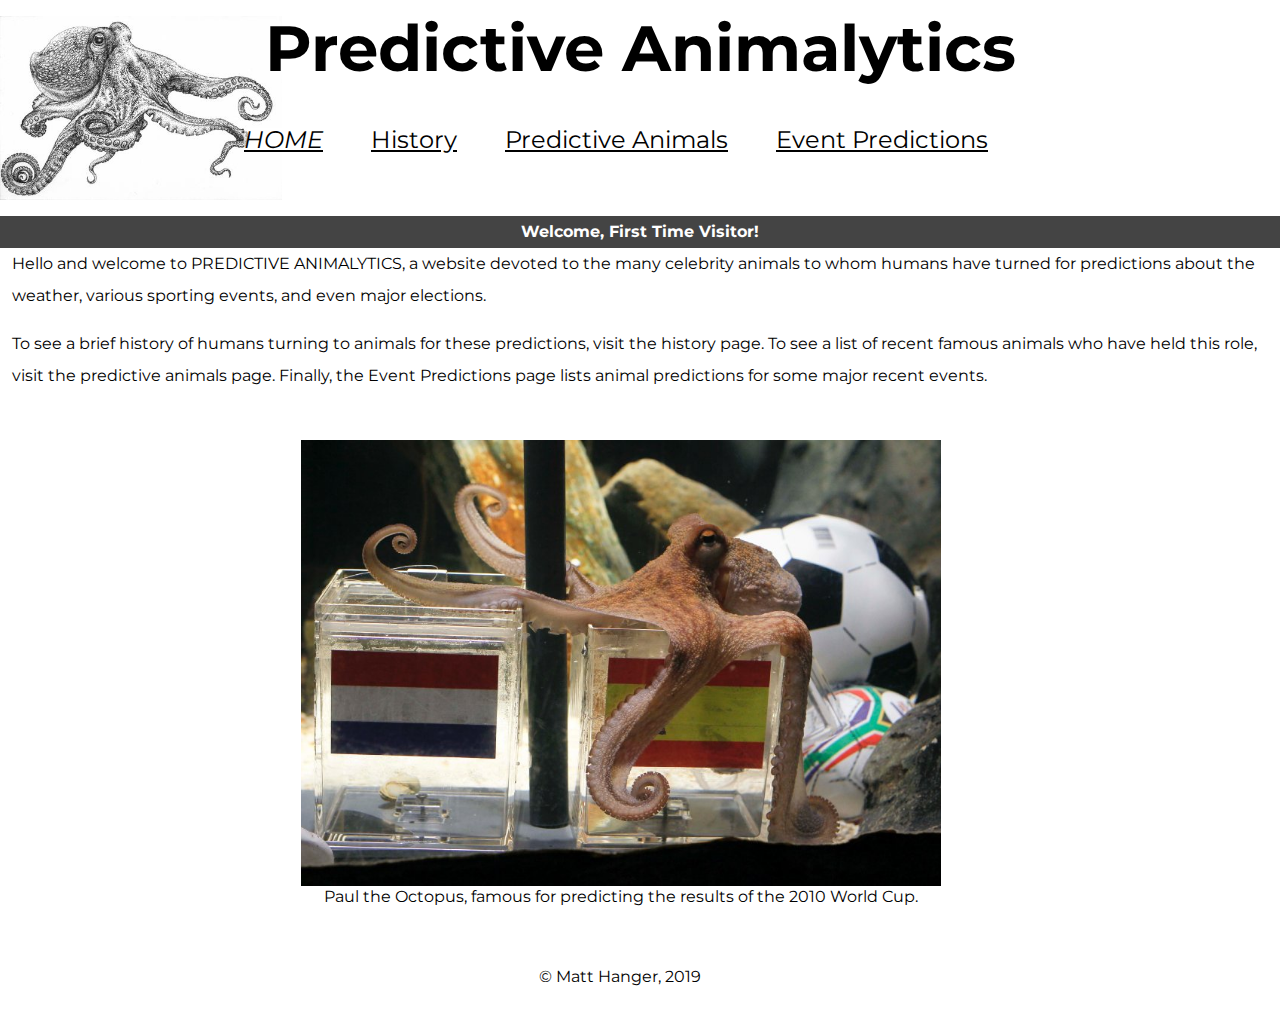
<file: index.html>
<!DOCTYPE html>
<html lang="en">
  <head>
      <meta charset="UTF-8">
      <meta name="viewport" content="width=device-width, initial-scale=1.0">
      <link rel="shortcut icon" href="images/icons8-octopus-64.png" type="image/x-icon" />
      <!-- favicon for site: icons8-octopus-64.png, sourced from https://icons8.com/icon/set/octopus/windows -->
      <link rel="stylesheet" type="text/css" href="css/html5reset.css">
      <link rel='stylesheet' href='https://fonts.googleapis.com/css?family=Montserrat'>
      <link rel="stylesheet" href="https://use.fontawesome.com/releases/v5.7.2/css/all.css" integrity="sha384-fnmOCqbTlWIlj8LyTjo7mOUStjsKC4pOpQbqyi7RrhN7udi9RwhKkMHpvLbHG9Sr" crossorigin="anonymous">
      <link rel="stylesheet" type="text/css" href="css/style.css">
      <script type="text/javascript" src='js/main.js'></script>
      <!-- For Broadcast Bar on this Index Page -->
      <script type="text/javascript" src='js/broadcast.js'></script>
      <!-- title need to change for each page -->
      <title >Predictive Animalytics</title>

      <!-- Global site tag (gtag.js) - Google Analytics -->
      <script async src="https://www.googletagmanager.com/gtag/js?id=UA-138292643-1"></script>
      <script>
        window.dataLayer = window.dataLayer || [];
        function gtag(){dataLayer.push(arguments);}
        gtag('js', new Date());

        gtag('config', 'UA-138292643-1');
      </script>
  </head>
  <body>
    <a class="skip-main" href="#maincontent">Skip to main content.</a>
    <header>
      <h1>Predictive Animalytics</h1>
      <img src="images/background_octopus_test.jpg" class = "logo" alt="Octopus Logo">
      <nav>
        <ul>
          <li><a class="current" href=index.html><i class="fas fa-futbol"></i>Home</a></li>
          <li><a href=history.html>History</a></li>
          <li><a href=animals.html>Predictive Animals</a></li>
          <li><a href=events.html>Event Predictions</a></li>
          <li><a href="#" id="icon" aria-label="">
            <i class="fa fa-bars"></i>
          </a></li>
        </ul>
      </nav>
    </header>
    <div class="broadcastbar">
      <div class="broadcastcontent">
        Welcome, First Time Visitor!
      </div>
      <div class="hide-broadcast">
        <a href="#" class="hide-broadcast-target" tabindex="0" aria-label="">
          <i class="fas fa-times"></i>
        </a>
      </div>
    </div>
    <main class="longtext" id="maincontent">
      <p>Hello and welcome to PREDICTIVE ANIMALYTICS, a website devoted to the many celebrity animals to whom humans have turned for predictions about the weather, various sporting events, and even major elections.</p>

      <p>To see a brief history of humans turning to animals for these predictions, visit the history page. To see a list of recent famous animals who have held this role, visit the predictive animals page. Finally, the Event Predictions page lists animal predictions for some major recent events.</p>

      <figure>
        <img src="images/paul-1.jpg" alt="An octopus in front of some soccer balls and on top of an image of the spanish flag.">
        <!-- paul-1.jpg - originally from http://www.spiegel.de/fotostrecke/photo-gallery-remembering-paul-the-octopus-fotostrecke-60919-11.html -->
        <figcaption>Paul the Octopus, famous for predicting the results of the 2010 World Cup.</figcaption>
      </figure>
    </main>
    <footer>
      &copy; Matt Hanger, 2019
    </footer>
  </body>
</html>
</file>
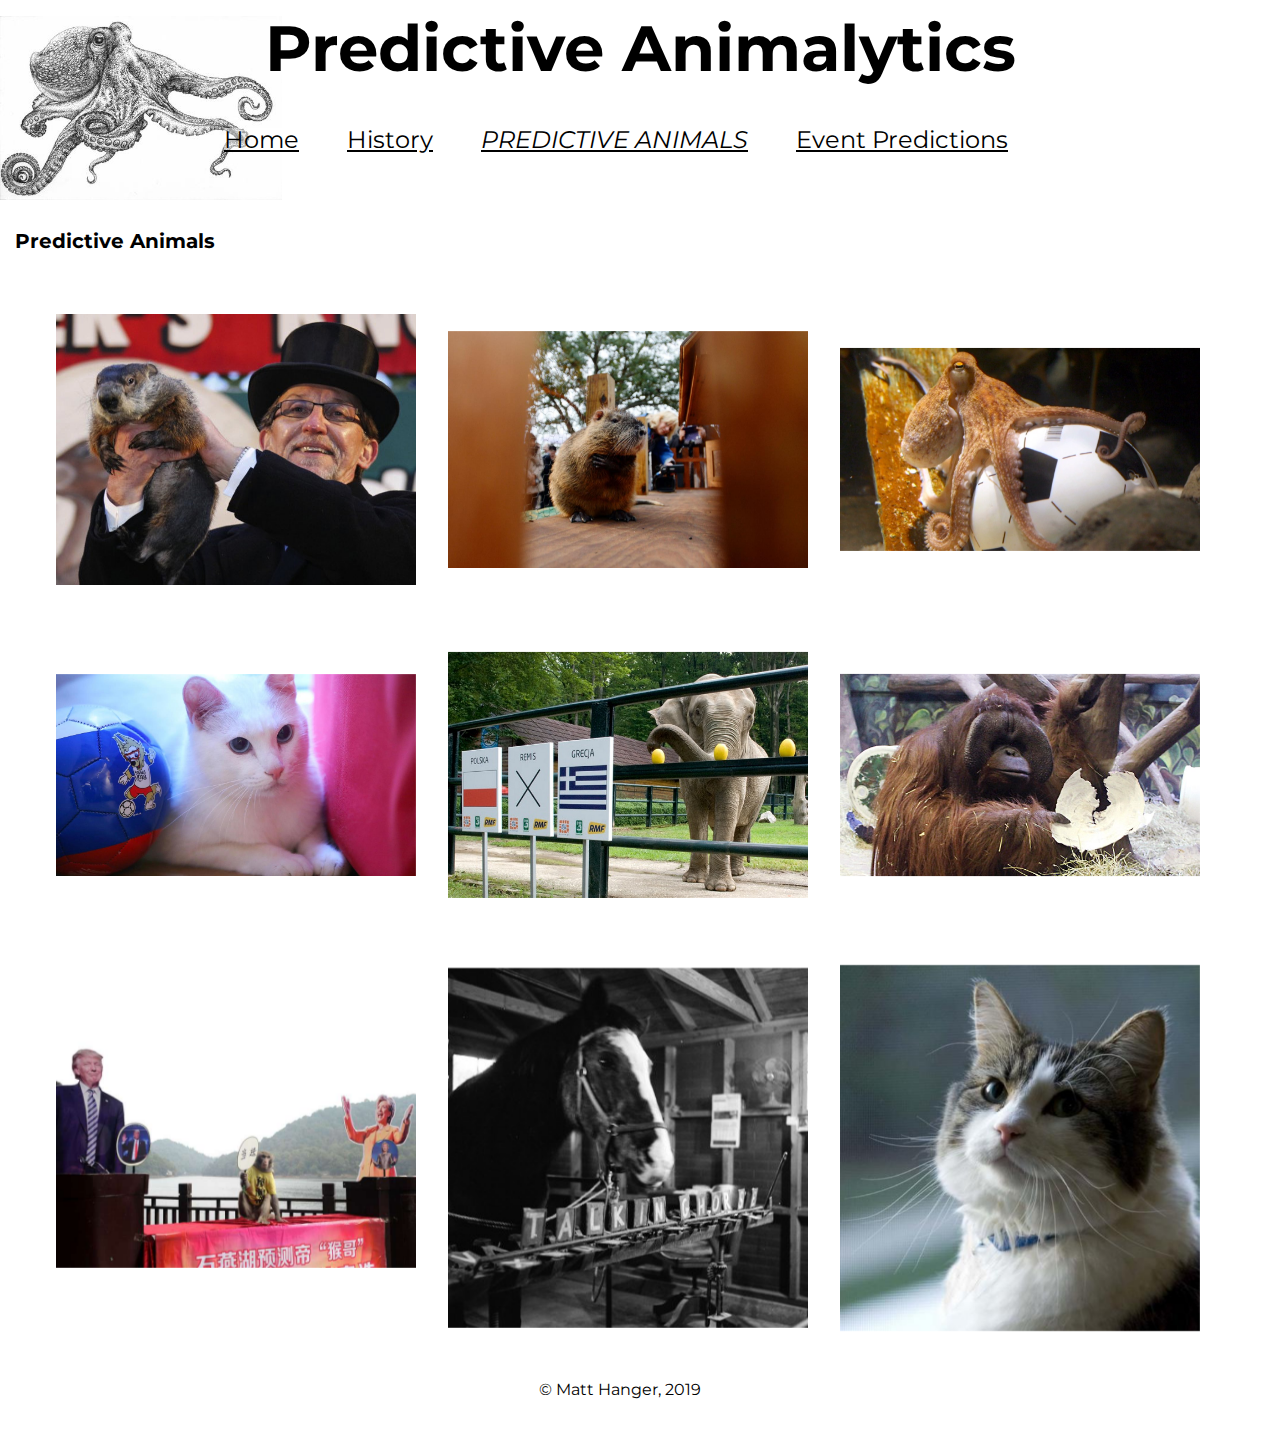
<file: animals.html>
<!DOCTYPE html>
<html lang="en">
  <head>
      <meta charset="UTF-8">
      <meta name="viewport" content="width=device-width, initial-scale=1.0">
      <link rel="shortcut icon" href="images/icons8-octopus-64.png" type="image/x-icon" />
      <!-- favicon for site: icons8-octopus-64.png, sourced from https://icons8.com/icon/set/octopus/windows -->
      <link rel="stylesheet" type="text/css" href="css/html5reset.css">
      <link rel='stylesheet' href='https://fonts.googleapis.com/css?family=Montserrat'>
      <link rel="stylesheet" href="https://use.fontawesome.com/releases/v5.7.2/css/all.css" integrity="sha384-fnmOCqbTlWIlj8LyTjo7mOUStjsKC4pOpQbqyi7RrhN7udi9RwhKkMHpvLbHG9Sr" crossorigin="anonymous">
      <link rel="stylesheet" type="text/css" href="css/style.css">
      <script type="text/javascript" src='js/main.js'></script>
      <!-- title need to change for each page -->
      <title >Predictive Animals</title>

      <!-- Global site tag (gtag.js) - Google Analytics -->
      <script async src="https://www.googletagmanager.com/gtag/js?id=UA-138292643-1"></script>
      <script>
        window.dataLayer = window.dataLayer || [];
        function gtag(){dataLayer.push(arguments);}
        gtag('js', new Date());

        gtag('config', 'UA-138292643-1');
      </script>
  </head>
  <body>
    <a class="skip-main" href="#maincontent">Skip to main content.</a>
    <header>
      <h1>Predictive Animalytics</h1>
      <img src="images/background_octopus_test.jpg" class = "logo" alt="Octopus Logo">
      <nav>
        <ul>
          <li><a href=index.html>Home</a></li>
          <li><a href=history.html>History</a></li>
          <li><a class="current" href=animals.html><i class="fas fa-futbol"></i>Predictive Animals</a></li>
          <li><a href=events.html>Event Predictions</a></li>
          <li><a href="#" id="icon" aria-label="">
            <i class="fa fa-bars"></i>
          </a></li>
        </ul>
      </nav>
    </header>
    <main id="maincontent">
      <h2>Predictive Animals</h2>
      <section class="gallery">
      <section class="card-container"  tabindex="0">
        <div class="card-flip">
          <div class="flip-card-front">
            <img src="images/phil-gallery.jpg" alt="Man in a tophat holding Punxsutawney Phil">
            <!-- phil-gallery.jpg sourced from http://www.groundhog.org/history-past-predictions -->
          </div>
          <div class="flip-card-back">
            <ul>
              <li><h2>Punxsutawney Phil</h2></li>
              <li>1887 - Present</li>
              <li>Country: United States</li>
              <li>Prediction: Length of Winter</li>
            </ul>
          </div>
        </div>
      </section>

      <section class="card-container" tabindex="0">
        <div class="card-flip">
          <div class="flip-card-front">
            <img src="images/pierre-gallery.jpg" alt="Photo of predictive bayou rodent Pierre C. Shadeaux">
            <!-- pierre-gallery.jpg sourced from https://www.theadvocate.com/acadiana/multimedia/photos/collection_0759609e-082c-11e8-88a4-37a4c74a87b8.html#10 -->
          </div>
          <div class="flip-card-back">
            <ul>
              <li><h2>Pierre C. Shadeaux</h2></li>
              <li>Country: United States</li>
              <li>Predition: Length of Winter</li>
            </ul>
        </div>
        </div>
      </section>

      <section class="card-container" tabindex="0">
        <div class="card-flip">
          <div class="flip-card-front">
              <img src="images/paul-gallery.jpg" alt="Paul the Octopus on a soccer ball.">
              <!-- paul-gallery.jpg sourced from http://edition.cnn.com/2010/SPORT/football/10/26/football.paul.octopus.dies/index.html -->
            </div>
            <div class="flip-card-back">
              <ul>
                <li><h2>Paul the Octopus</h2></li>
                <li>2008-2010</li>
                <li>Country: Germany</li>
                <li>Prediction: World Cup</li>
              </ul>
            </div>
            </div>
            </section>

      <section class="card-container" tabindex="0">
        <div class="card-flip">
          <div class="flip-card-front">
            <img src="images/achilles-gallery.jpg" alt="Achilles the cat next to a Russia 2018 soccer ball.">
            <!-- achilles-gallery.jpg sourced from https://www.thenational.ae/sport/football/achilles-the-cat-ready-to-make-his-world-cup-2018-predictions-as-he-looks-to-be-the-new-paul-the-octopus-1.735979 -->
          </div>
          <div class="flip-card-back">
            <ul>
              <li><h2>Achilles the Cat</h2></li>
              <li>Country: Russia</li>
              <li>Prediction: World Cup</li>
            </ul>
          </div>
          </div>
          </section>

      <section class="card-container" tabindex="0">
        <div class="card-flip">
          <div class="flip-card-front">
            <img src="images/citta-gallery.jpg" alt="Citta the Elephant behind signs for two competing World Cup teams.">
            <!-- citta-gallery.jpg sourced from http://www.thenews.pl/1/5/Artykul/368054,Football-Citta-the-elephant-to-predict-Polands-World-Cup-performance -->
          </div>
          <div class="flip-card-back">
            <ul>
              <li><h2>Citta the Elephant</h2></li>
              <li>Country: Poland</li>
              <li>Prediction: World Cup</li>
            </ul>
          </div>
          </div>
          </section>

      <section class="card-container" tabindex="0">
        <div class="card-flip">
          <div class="flip-card-front">
            <img src="images/eli-gallery.jpg" alt="Eli the Orangutan in his habitat.">
            <!-- eli-gallery.jpg sourced from http://www.espn.com/nfl/playoffs/2013/story/_/id/10379111/utah-ape-predicts-seattle-seahawks-win-super-bowl -->
          </div>
          <div class="flip-card-back">
            <ul>
              <li><h2>Eli the Orangutan</h2></li>
              <li>1990-2014</li>
              <li>Country: United States</li>
              <li>Prediction: Super Bowl</li>
            </ul>
          </div>
          </div>
          </section>

      <section class="card-container" tabindex="0">
        <div class="card-flip">
          <div class="flip-card-front">
            <img src="images/geda-gallery.jpg" alt="Geda the Monkey about to choose between 2016 Presidential Candidates.">
            <!-- geda-gallery.jpg sourced from https://www.straitstimes.com/asia/east-asia/the-king-of-prophets-geda-the-monkey-tips-donald-trump-for-us-presidency -->
          </div>
          <div class="flip-card-back">
            <ul>
              <li><h2>Geda the Monkey</h2></li>
              <li>Country: China</li>
              <li>Prediction: US Presidential Election</li>
            </ul>
          </div>
          </div>
      </section>

      <section class="card-container" tabindex="0">
        <div class="card-flip">
          <div class="flip-card-front">
            <img src="images/lady-wonder-gallery.jpg" alt="Lady Wonder the Horse behind a desk with letters displaying Talking Horse.">
            <!-- lady-wonder-gallery.jpg sourced from https://www.horseandman.com/people-and-places/lady-wonder-horse-magical-esp-powers/02/27/2014/ via mentalfloss -->
          </div>
          <div class="flip-card-back">
            <ul>
              <li><h2>Lady Wonder</h2></li>
              <li>1924-1957</li>
              <li>Country: United States</li>
              <li>Prediction: Boxing Matches, Crimes, Oil Deposits</li>
            </ul>
          </div>
          </div>
      </section>

      <section class="card-container" tabindex="0">
        <div class="card-flip">
          <div class="flip-card-front">
            <img src="images/oscar-gallery.jpg" alt="Oscar the Cat, looking upwards.">
            <!-- oscar-gallery.jpg sourced from http://steerehouse.org/oscar/o_images -->
          </div>
          <div class="flip-card-back">
            <ul>
              <li><h2>Oscar the Cat</h2></li>
              <li>Country: United States</li>
              <li>Prediction: Death</li>
            </ul>
          </div>
          </div>
      </section>

      </section>
    </main>
    <footer>
      &copy; Matt Hanger, 2019
    </footer>
  </body>
</html>
</file>
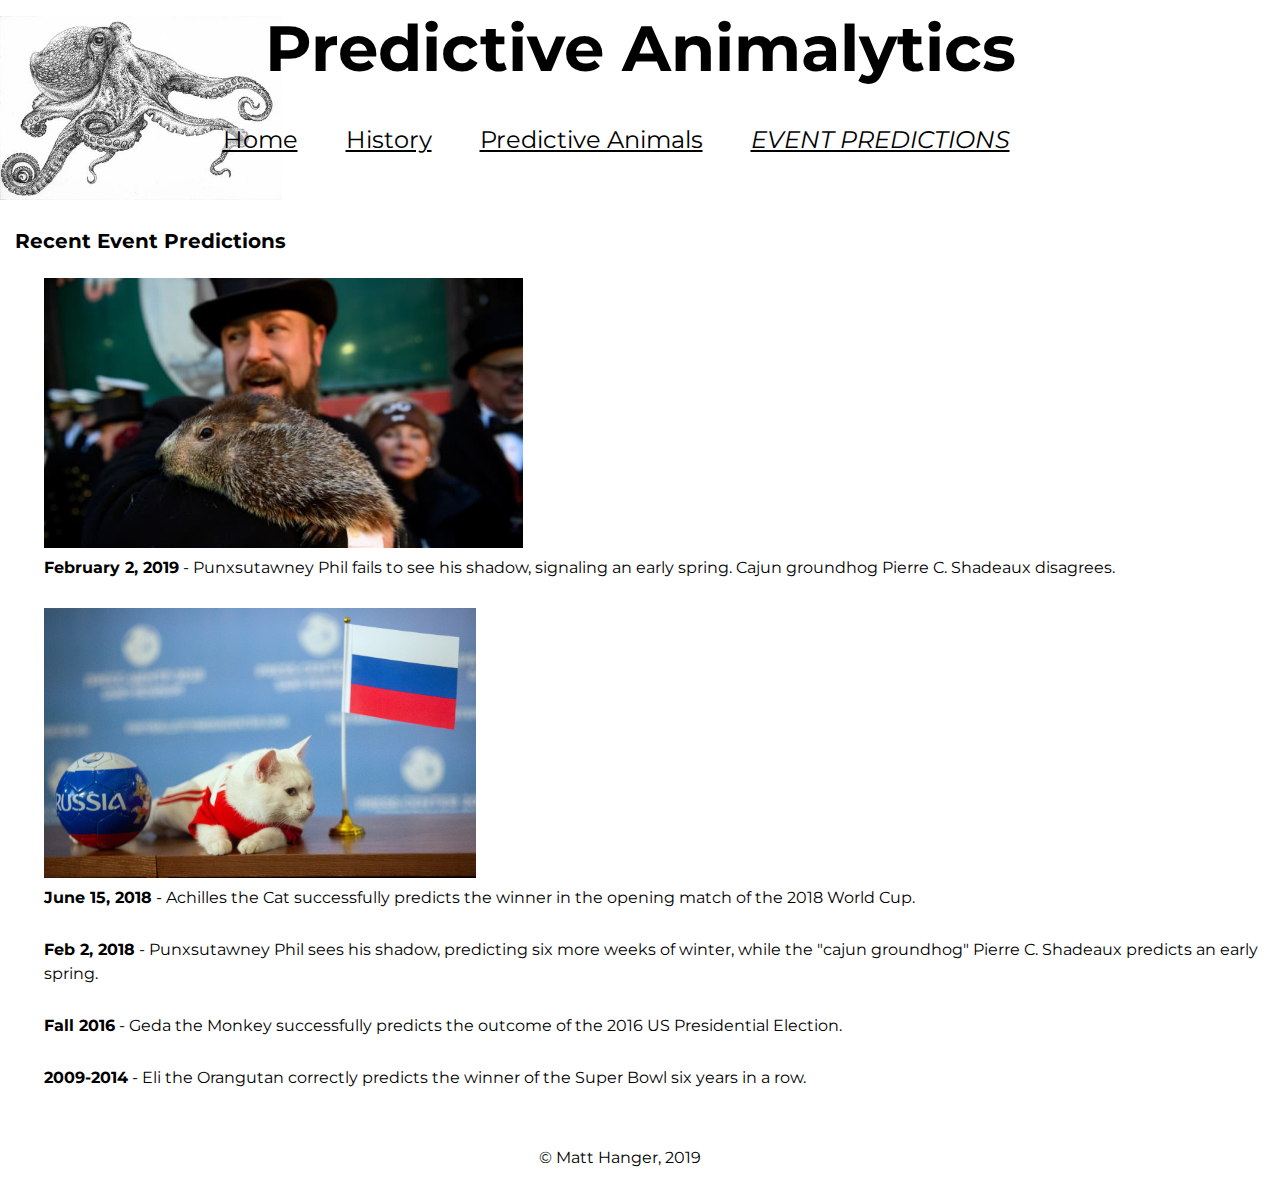
<file: events.html>
<!DOCTYPE html>
<html lang="en">
  <head>
      <meta charset="UTF-8">
      <meta name="viewport" content="width=device-width, initial-scale=1.0">
      <link rel="shortcut icon" href="images/icons8-octopus-64.png" type="image/x-icon" />
      <!-- favicon for site: icons8-octopus-64.png, sourced from https://icons8.com/icon/set/octopus/windows -->
      <link rel="stylesheet" type="text/css" href="css/html5reset.css">
      <link rel='stylesheet' href='https://fonts.googleapis.com/css?family=Montserrat'>
      <link rel="stylesheet" href="https://use.fontawesome.com/releases/v5.7.2/css/all.css" integrity="sha384-fnmOCqbTlWIlj8LyTjo7mOUStjsKC4pOpQbqyi7RrhN7udi9RwhKkMHpvLbHG9Sr" crossorigin="anonymous">
      <link rel="stylesheet" type="text/css" href="css/style.css">
      <link rel="stylesheet" type="text/css" href="css/lightbox.css">
      <script type="text/javascript" src='js/main.js'></script>
      <!-- title need to change for each page -->
      <title >Predictive Animalytics</title>

      <!-- Global site tag (gtag.js) - Google Analytics -->
      <script async src="https://www.googletagmanager.com/gtag/js?id=UA-138292643-1"></script>
      <script>
        window.dataLayer = window.dataLayer || [];
        function gtag(){dataLayer.push(arguments);}
        gtag('js', new Date());

        gtag('config', 'UA-138292643-1');
      </script>
  </head>
  <body>
    <a class="skip-main" href="#maincontent">Skip to main content.</a>
    <header>
      <h1>Predictive Animalytics</h1>
      <img src="images/background_octopus_test.jpg" class = "logo" alt="Octopus Logo">
      <nav>
        <ul>
          <li><a href=index.html>Home</a></li>
          <li><a href=history.html>History</a></li>
          <li><a href=animals.html>Predictive Animals</a></li>
          <li><a class="current" href=events.html><i class="fas fa-futbol"></i>Event Predictions</a></li>
          <li><a href="#"  id="icon" aria-label="">
            <i class="fa fa-bars"></i>
          </a></li>
        </ul>
      </nav>
    </header>
    <main id="maincontent">
      <h2>Recent Event Predictions</h2>
      <ul class="events">
      <li>
      <img src="images/phil-gday-2019.jpg" alt="Punxsutawney Phil with handler, 2019." onclick="openModal();currentSlide(1)" class="hover-shadow">
      <!-- phil-gday-2019.jpg - sourced from https://www.cnn.com/travel/article/groundhog-day-punxsutawney-phil-prediction/index.html -->
      <!-- source for Pierre C. Shadeaux news - https://www.iberianet.com/breaking_news/shadeaux-sees-his-shadow-on-cajun-groundhog-day/article_d3909860-2704-11e9-9150-bfc6bd1e9edc.html -->
      <p><strong>February 2, 2019</strong> - Punxsutawney Phil fails to see his shadow, signaling an early spring. Cajun groundhog Pierre C. Shadeaux disagrees.</p>
      </li>

      <li>
      <img src="images/achilles-predict.jpeg" alt="Achilles the Cat at a desk during a news conference." onclick="openModal();currentSlide(1)" class="hover-shadow">
      <!-- image - achilles-predict.jpeg - sourced from https://www.telegraph.co.uk/news/2018/06/14/russias-psychic-cat-achilles-predicts-winner-opening-world-cup/ -->
      <p><strong>June 15, 2018</strong> - Achilles the Cat successfully predicts the winner in the opening match of the 2018 World Cup.</p>
      </li>

      <li>
      <p><strong>Feb 2, 2018</strong> - Punxsutawney Phil sees his shadow, predicting six more weeks of winter, while the "cajun groundhog" Pierre C. Shadeaux predicts an early spring.</p>
      </li>

      <li>
      <p><strong>Fall 2016</strong> - Geda the Monkey successfully predicts the outcome of the 2016 US Presidential Election.</p>
      </li>

      <li>
      <p><strong>2009-2014</strong> - Eli the Orangutan correctly predicts the winner of the Super Bowl six years in a row.</p>
      </li>
    </ul>
    </main>
    <footer>
      &copy; Matt Hanger, 2019
    </footer>
    <div id="myModal" class="modal">
      <span class="close cursor" onclick="closeModal()">&times;</span>
        <div class="modal-content">

          <div class="mySlides">
            <div class="numbertext">1 / 2</div>
            <img src="images/phil-gday-2019.jpg" alt="slide1" style="width:100%">
          </div>

          <div class="mySlides">
            <div class="numbertext">2 / 2</div>
            <img src="images/achilles-predict.jpeg" alt="slide2" style="width:100%">
          </div>

          <!-- Next/previous controls -->
          <a class="prev" onclick="plusSlides(-1)">&#10094;</a>
          <a class="next" onclick="plusSlides(1)">&#10095;</a>

          <!-- Caption text -->
          <div class="caption-container">
            <p id="caption"></p>
          </div>

          <!-- Thumbnail image controls -->
          <!-- <div class="column">
            <img class="demo" src="images/phil-gday-2019.jpg" onclick="currentSlide(1)" alt="Nature">
          </div>

          <div class="column">
            <img class="demo" src="images/achilles-predict.jpeg" onclick="currentSlide(2)" alt="Snow">
          </div> -->

        </div>
      </div>
      <script src="js/lightbox.js">
      </script>
  </body>
</html>
</file>
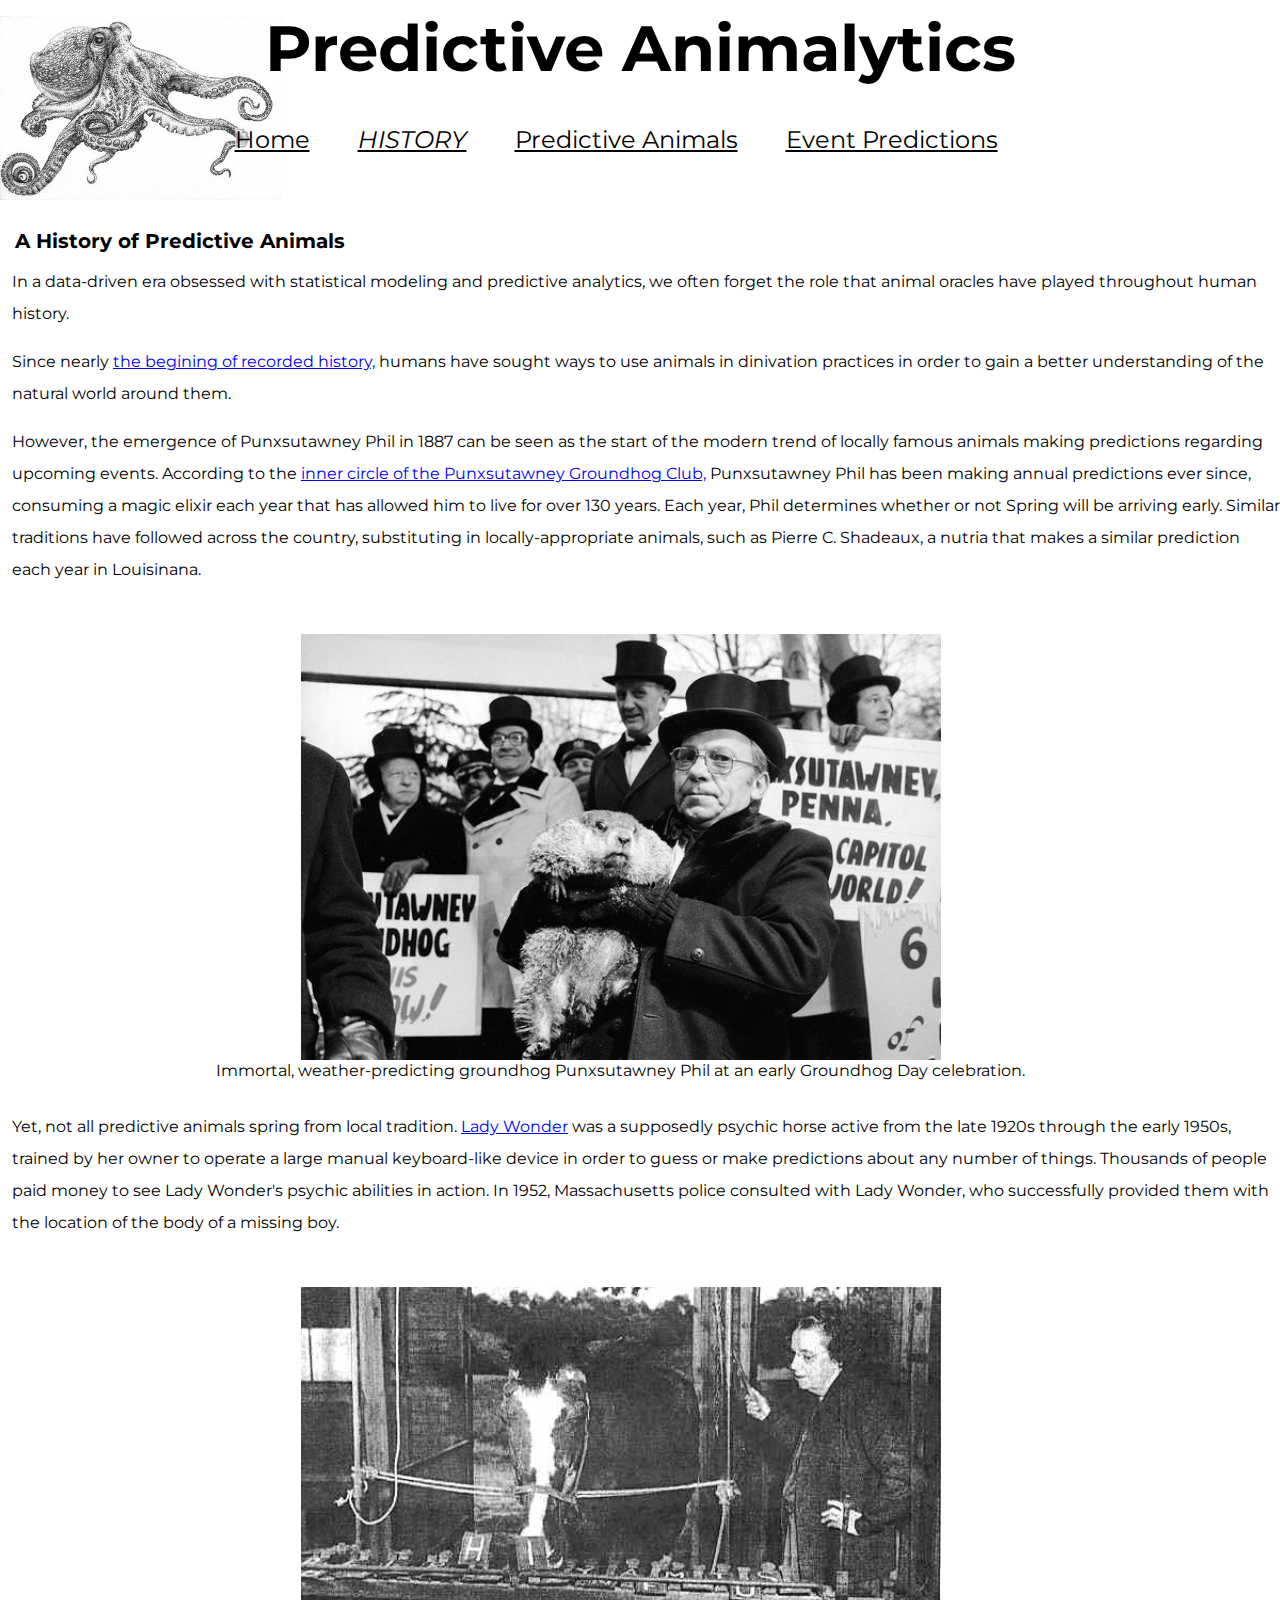
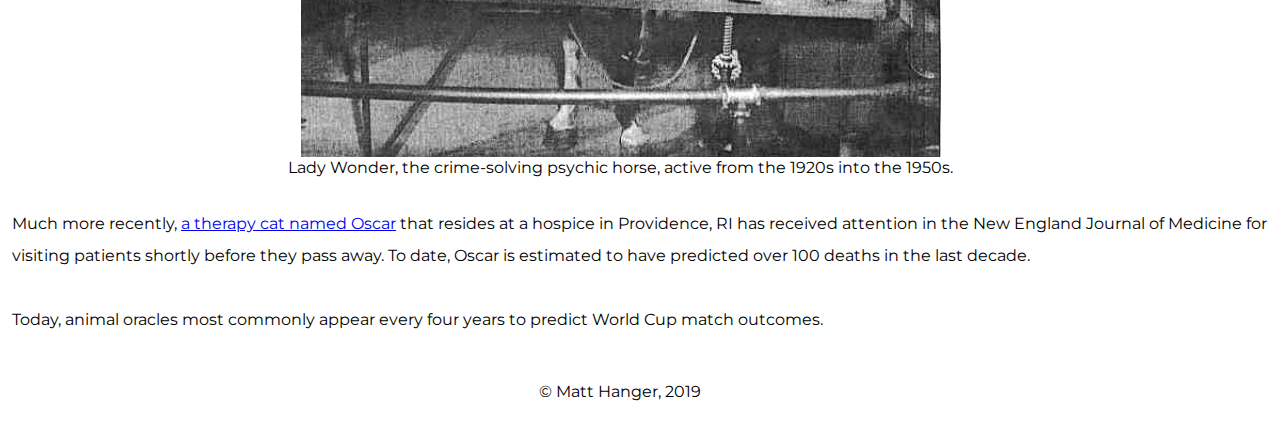
<file: history.html>
<!DOCTYPE html>
<html lang="en">
  <head>
      <meta charset="UTF-8">
      <meta name="viewport" content="width=device-width, initial-scale=1.0">
      <link rel="shortcut icon" href="images/icons8-octopus-64.png" type="image/x-icon" />
      <!-- favicon for site: icons8-octopus-64.png, sourced from https://icons8.com/icon/set/octopus/windows -->
      <link rel="stylesheet" type="text/css" href="css/html5reset.css">
      <link rel='stylesheet' href='https://fonts.googleapis.com/css?family=Montserrat'>
      <link rel="stylesheet" href="https://use.fontawesome.com/releases/v5.7.2/css/all.css" integrity="sha384-fnmOCqbTlWIlj8LyTjo7mOUStjsKC4pOpQbqyi7RrhN7udi9RwhKkMHpvLbHG9Sr" crossorigin="anonymous">
      <link rel="stylesheet" type="text/css" href="css/style.css">
      <script type="text/javascript" src='js/main.js'></script>
      <!-- title need to change for each page -->
      <title >History</title>

      <!-- Global site tag (gtag.js) - Google Analytics -->
      <script async src="https://www.googletagmanager.com/gtag/js?id=UA-138292643-1"></script>
      <script>
        window.dataLayer = window.dataLayer || [];
        function gtag(){dataLayer.push(arguments);}
        gtag('js', new Date());

        gtag('config', 'UA-138292643-1');
      </script>
  </head>
  <body>
    <a class="skip-main" href="#maincontent">Skip to main content.</a>
    <header>
      <h1>Predictive Animalytics</h1>
      <img src="images/background_octopus_test.jpg" class = "logo" alt="Octopus Logo">
      <nav>
        <ul>
          <li><a href=index.html>Home</a></li>
          <li><a class="current" href=history.html><i class="fas fa-futbol"></i>History</a></li>
          <li><a href=animals.html>Predictive Animals</a></li>
          <li><a href=events.html>Event Predictions</a></li>
          <li><a href="#" id="icon" aria-label="">
            <i class="fa fa-bars"></i>
          </a></li>
        </ul>
      </nav>
    </header>
    <main class="longtext" id="maincontent">
      <h2>A History of Predictive Animals</h2>
      <p>In a data-driven era obsessed with statistical modeling and predictive analytics, we often forget the role that animal oracles have played throughout human history. </p>

      <p>Since nearly <a href="http://www.oxfordhandbooks.com/view/10.1093/oxfordhb/9780199589425.001.0001/oxfordhb-9780199589425-e-019">the begining of recorded history,</a> humans have sought ways to use animals in dinivation practices in order to gain a better understanding of the natural world around them. </p>

      <p>However, the emergence of Punxsutawney Phil in 1887 can be seen as the start of the modern trend of locally famous animals making predictions regarding upcoming events. According to the <a href="http://www.groundhog.org/inner-circle">inner circle of the Punxsutawney Groundhog Club,</a> Punxsutawney Phil has been making annual predictions ever since, consuming a magic elixir each year that has allowed him to live for over 130 years. Each year, Phil determines whether or not Spring will be arriving early. Similar traditions have followed across the country, substituting in locally-appropriate animals, such as Pierre C. Shadeaux, a nutria that makes a similar prediction each year in Louisinana.</p>

      <figure>
        <img src="images/early-groundhog-day.jpg" alt="Man in a tophat holding groundhog Punxsutawney Phil">
        <!-- early-groundhog-day.jpg - sourced from pintrest  - https://www.pinterest.com/pin/496310821410828011/ -->
        <figcaption>Immortal, weather-predicting groundhog Punxsutawney Phil at an early Groundhog Day celebration.</figcaption>
      </figure>

      <p>Yet, not all predictive animals spring from local tradition. <a href="http://mentalfloss.com/article/81063/story-lady-wonder-psychic-horse">Lady Wonder</a> was a supposedly psychic horse active from the late 1920s through the early 1950s, trained by her owner to operate a large manual keyboard-like device in order to guess or make predictions about any number of things. Thousands of people paid money to see Lady Wonder's psychic abilities in action. In 1952, Massachusetts police consulted with Lady Wonder, who successfully provided them with the location of the body of a missing boy. </p>

      <figure>
        <img src="images/lady-wonder-1.jpg" alt="A horse arranging letter tiles on a table with her owner">
        <!-- lady-wonder-1.jpg - sourced from https://www.horseandman.com/people-and-places/lady-wonder-horse-magical-esp-powers/02/27/2014/ via mentalfloss -->
        <figcaption>Lady Wonder, the crime-solving psychic horse, active from the 1920s into the 1950s.</figcaption>
      </figure>

      <p>Much more recently, <a href="https://www.crossroadshospice.com/hospice-palliative-care-blog/2016/april/11/meet-oscar-the-cat-that-predicts-death-and-provides-comfort/">a therapy cat named Oscar</a> that resides at a hospice in Providence, RI has received attention in the New England Journal of Medicine for visiting patients shortly before they pass away. To date, Oscar is estimated to have predicted over 100 deaths in the last decade.<p>

      <p>Today, animal oracles most commonly appear every four years to predict World Cup match outcomes.</p>
    </main>
    <footer>
      &copy; Matt Hanger, 2019
    </footer>
  </body>
</html>
</file>
<file: css/style.css>
/* CSS For Hiding 'Skip to Main' link unless it receives keyboard focus adapted from https://webaim.org/techniques/css/invisiblecontent/ */
a.skip-main{
  position:absolute;
  left:-10000px;
  top:auto;
  width:1px;
  height:1px;
  overflow:hidden;
}
a.skip-main:focus{
  position:static;
  width:auto;
  height:auto;
}
nav{
  font-size: 1.5em;
  padding: 1em 0em;
  /* text-align: left; */
}
nav ul{
  display: flex;
  flex-direction: row;
  flex-wrap: wrap;
  justify-content: center;
}
nav ul li{
  background-color: rgba(255, 255, 255, 0.5);
  list-style-type: none;
  margin: 1em;
}
nav a.current{
  font-style: italic;
  text-transform: uppercase;
}
nav a{
  color: #000;
}
nav a:visited{
  color: #4e1774;
}
figure{
  display: inline-block;
  width: 92%;
  text-align: center;
}
figure img {
  /* text-align: center; */
  width: 50vw;
}
body{
  font-family: 'Montserrat';
}
header{
  display: inline-block;
  width: 100%;
  text-align: center;
}
header h1{
  /* line-height: 200%; */
  font-size: 4em;
}
main > h2{
  font-size: 125%;
  margin: .75em;
}
main.longtext p{
  line-height: 2em;
  padding-bottom:1em;
  padding-left: .75em;
}
ul.events{
  list-style-type: none;
  display: inline-block;
  line-height: 1.5em;
}
ul.events > li{

  margin: .75em;
  padding-bottom: 1em;
  /* width: 100vw; */
}
ul.events > li > img{
  display: block;
  /* margin: 0 auto; */
  margin-bottom: .5em;
  /* width: 40vw; */
  height: 30vh;
}
footer{
  display: inline-block;
  padding: 2em .75em;
  width: 95%;
  text-align: center;
}
/* CSS Additions for Broadcast Bar */
div.broadcastcontent {
  margin: 0 auto;
}
div.broadcastbar {
  padding: .5em;
  color: white;
  display: flex;
  text-align: center;
  background: #444;
  position: relative;
  font-weight: bold;
}
a.hide-broadcast-target{
  text-decoration: none;
  color: white;
  border-radius: 50%;
  transition: all ease .3s;
}
div.hide-broadcast a.hide-broadcast-target:hover{
  /* background: rgba(255,255,255,0.7); */
  color: #000;
}
@media only screen and (min-width: 0px) {
  section.gallery{
    margin: 0% 5%;
    display: flex;
    flex-direction: column;
    justify-content: space-around;
    align-items: baseline;
  }
  section.gallery section img{
    max-width: 100%;
    /* max-height: 40vh; */
    /* object-fit: contain; */
    padding-top: 2em;
  }
  section.gallery section ul{
    list-style-type: none;
    text-align: center;
    max-width: 100%;
    padding-bottom: 2em;
  }
  figure{
    margin: 5% 2.5%;
  }
  img.logo{
    margin: 2em;
    height: 20vh;
  }
}
@media only screen and (min-width: 768px) {
  section.gallery{
    margin-left: 40px;
    display: grid;
    grid-template-columns: 1fr 1fr;
    /* resource for grid trick: https://css-tricks.com/auto-sizing-columns-css-grid-auto-fill-vs-auto-fit/ */
    /* grid-template-columns: repeat( auto-fill, minmax(min-content, 30vw) ); */
  }
  section.gallery section {
    /* display: inline-block; */
    /* width: 30vw; */
    padding: 1em;
    place-self: center;
  }
  section.gallery section img{
    max-width: 100%;
    max-height: auto;
    object-fit: contain;
  }
  section.gallery section ul{
    list-style-type: none;
    text-align: center;
    max-width: 100%;
  }
  nav #icon{
    display: none;
  }
  figure{
    margin: 2em;
  }
  /* Flip Card CSS Properties
  Resources I used to get CSS Flip Card Working
  https://www.w3schools.com/howto/howto_css_flip_card.asp
  https://nicolaskadis.info/projects/pure-css-flip-cards-using-bootstrap-4-and-css-grid-no-js (and a codepen from the author) */
  .card-container {
    perspective: 1000px; /* Remove this if you don't want the 3D effect */
  }
  .card-flip, .card-container {
    transform-style: preserve-3d;
    transition: all 0.7s ease;
  }
  .card-flip div {
    backface-visibility: hidden;
    transform-style: preserve-3d;
  }
  .flip-card-back {
    grid-area: none;
    display: flex;
    align-items: center;
    justify-content: center;
    transform: rotateY(-180deg);
  }
  .flip-card-front {
    grid-area: none;
  }
.card-container:hover .card-flip,
  .card-container:focus .card-flip {
    transform: rotateY(180deg);
  }
  .card-flip {
    display: grid;
    transform-style: preserve-3d;
    transition: all 0.7s ease;
  }
}
@media only screen and (min-width: 1024px) {
  section.gallery{
    margin-left: 40px;
    display: grid;
    grid-template-columns: 1fr 1fr 1fr;
    /* resource for grid trick: https://css-tricks.com/auto-sizing-columns-css-grid-auto-fill-vs-auto-fit/ */
    /* grid-template-columns: repeat( auto-fill, minmax(min-content, 30vw) ); */
  }
  img.logo{
    display: none;
  }
  header{
    /* Octopus image sourced via google image search: https://www.pinterest.co.uk/pin/434738170262088593/ */
    background-color: #ffffff;
    background-image: url("../images/background_octopus_test.jpg");
    background-repeat: no-repeat;
    background-position: left top;
    background-size: contain;
    margin: 1em 0em;
  }
  ul.events{
    margin-left: 2em;
  }
}
@media only print {
  figure{
    display: none;
  }
  header nav ul{
    display: none;
  }
  img.logo {
    display: none;
  }
  ul.events > li > img{
    display: none;
  }
  section.gallery section img{
    max-width: 50vw;
    /* max-height: 40vh; */
    /* object-fit: contain; */
    padding-top: 2em;
    display: block;
    page-break-inside: avoid !important;
  }
/* CSS Additions for QR Code */
  body::after{
     content:url("http://chart.googleapis.com/chart?cht=qr&chs=80x80&choe=UTF-8&chld=H&chl=mwhanger.github.io");
     -webkit-print-color-adjust: exact !important;
     }
}
@media screen and (max-width: 768px) {
  /* nav ul li:not(:first-child) {display: none;} */
  nav ul li a:not(.current) {display: none;}
  nav ul{
    justify-content: space-between;
  }
  nav ul li a.current{
    position: absolute;
    left: 1em;
  }
  nav ul li a#icon {
    flex-direction: row;
    float: right;
    display: block;
  }
  nav ul li a{
    text-decoration: none;
    color: black;
  }
}
@media screen and (max-width: 768px) {
  nav.responsive {position: relative;}
  nav.responsive ul li a#icon {
    position: absolute;
    right: 1em;
    top: 0;
  }
  nav.responsive ul{
    display: flex;
    flex-direction: column;
    flex-wrap: nowrap;
    justify-content: left;
  }
  nav.responsive ul li a{
    float: none;
    display: block;
    text-align: left;
  }
  nav.responsive ul li a.current{
    position: relative;
    left: 0;
  }
}
</file>
